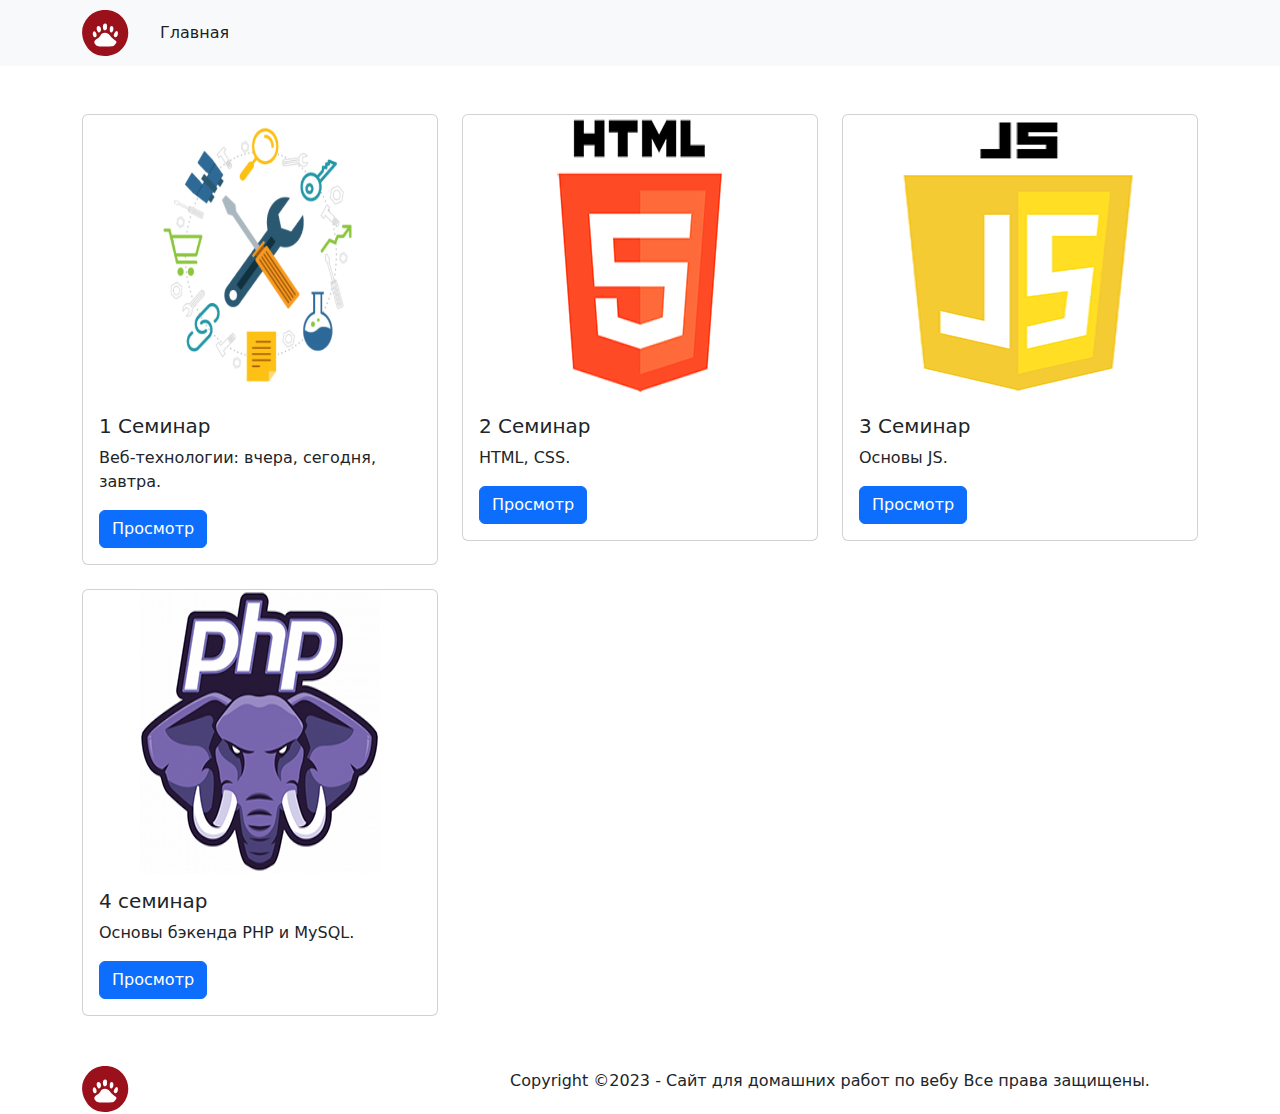
<file: index.html>
<!doctype html>
<html>

<head>
    <meta charset="utf-8">
    <meta name="viewport" content="width=device-width, initial-scale=1, shrink-to-fit=no">
    <!-- Bootstrap CSS -->
    <link rel="stylesheet" href="lib/bootstrap-5.2.3/css/bootstrap-grid.min.css">
    <link rel="stylesheet" href="lib/bootstrap-5.2.3/css/bootstrap-reboot.min.css">
    <link rel="stylesheet" href="lib/bootstrap-5.2.3/css/bootstrap.min.css">
    <link rel="stylesheet" href="css/normalize.css">
    <link rel="stylesheet" href="css/style.min.css">
    <!--Favicon-->
    <link rel="icon" href="img/favicon.ico" type="image/x-icon">
    <!--Favicon-->
    <!--[if lt IE 9]>
    <script src="/lib/html5shiv.min.js"></script>
     <![endif]-->
    <title>Сайт для домашней работы по вебу</title>
</head>

<body>

    <header>
        <nav class="navbar navbar-expand-lg bg-light">
            <div class="container">
                <a href="index.html"><img src="img/Grizly4.svg" class="logo" width="50px" height="50px" alt="Logo"></a>
                <button class="navbar-toggler" type="button" data-bs-toggle="collapse"
                    data-bs-target="#navbarNavDropdown" aria-controls="navbarNavDropdown" aria-expanded="false"
                    aria-label="Toggle navigation">
                    <span class="navbar-toggler-icon"></span>
                </button>
                <div class="collapse navbar-collapse" id="navbarNavDropdown">
                    <ul class="navbar-nav">
                        <li class="nav-item">
                            <a class="nav-link active" aria-current="page" href="#">Главная</a>
                        </li>
                    </ul>
                </div>
            </div>
        </nav>
    </header>
    <main class="container mt-5 mb-5 main">
        <div class="row  row-cols-1 row-cols-md-3 g-4">
            <div class="col">
                <div class="card">
                    <img src="img/21fede8c59341863016bed94a590c9f1.png" class="cardimg" alt="Веб-технологии">
                    <div class="card-body">
                        <h5 class="card-title">1 Семинар</h5>
                        <p class="card-text">Веб-технологии: вчера, сегодня, завтра.</p>
                        <a href="FirstS.html" class="btn btn-primary">Просмотр</a>
                    </div>
                </div>
            </div>
            <div class="col">
                <div class="card">
                    <img src="img/html5.png" class="cardimg" alt="HTML, CSS">
                    <div class="card-body">
                        <h5 class="card-title">2 Семинар</h5>
                        <p class="card-text">HTML, CSS.</p>
                        <a href="SecondS.html" class="btn btn-primary">Просмотр</a>
                    </div>
                </div>
            </div>
            <div class="col">
                <div class="card">
                    <img src="img/Js.png" class="cardimg" alt="JS">
                    <div class="card-body">
                        <h5 class="card-title">3 Семинар</h5>
                        <p class="card-text">Основы JS.</p>
                        <a href="ThreeS.html" class="btn btn-primary">Просмотр</a>
                    </div>
                </div>
            </div>
            <div class="col">
                <div class="card">
                    <img src="img/php.png" class="cardimg" alt="PHP и MySQL">
                    <div class="card-body">
                        <h5 class="card-title">4 семинар</h5>
                        <p class="card-text">Основы бэкенда PHP и MySQL.</p>
                        <a href="FourS.html" class="btn btn-primary">Просмотр</a>
                    </div>
                </div>
            </div>
        </div>
    </main>
    <footer class="container footer">
        <div class="row">
            <div class="col-4 col-md-4">
                <div class="logo">
                    <img src="./img/Grizly4.svg" width="50px" height="50px" alt="logo">
                </div>
            </div>
            <div class="col-8 col-md-8">
                <div class="copy">
                    <p>Copyright ©2023 - Сайт для домашних работ по вебу Все права
                        защищены.</p>
                </div>
            </div>
        </div>
    </footer>


    <!-- Optional JavaScript -->
    <!-- jQuery, and Bootstrap JS -->
    <script src="lib/jquery.js"></script>
    <script src="lib/bootstrap-5.2.3/js/bootstrap.min.js"></script>
    <script src="lib/bootstrap-5.2.3/js/bootstrap.bundle.min.js"></script>
</body>

</html>
</file>
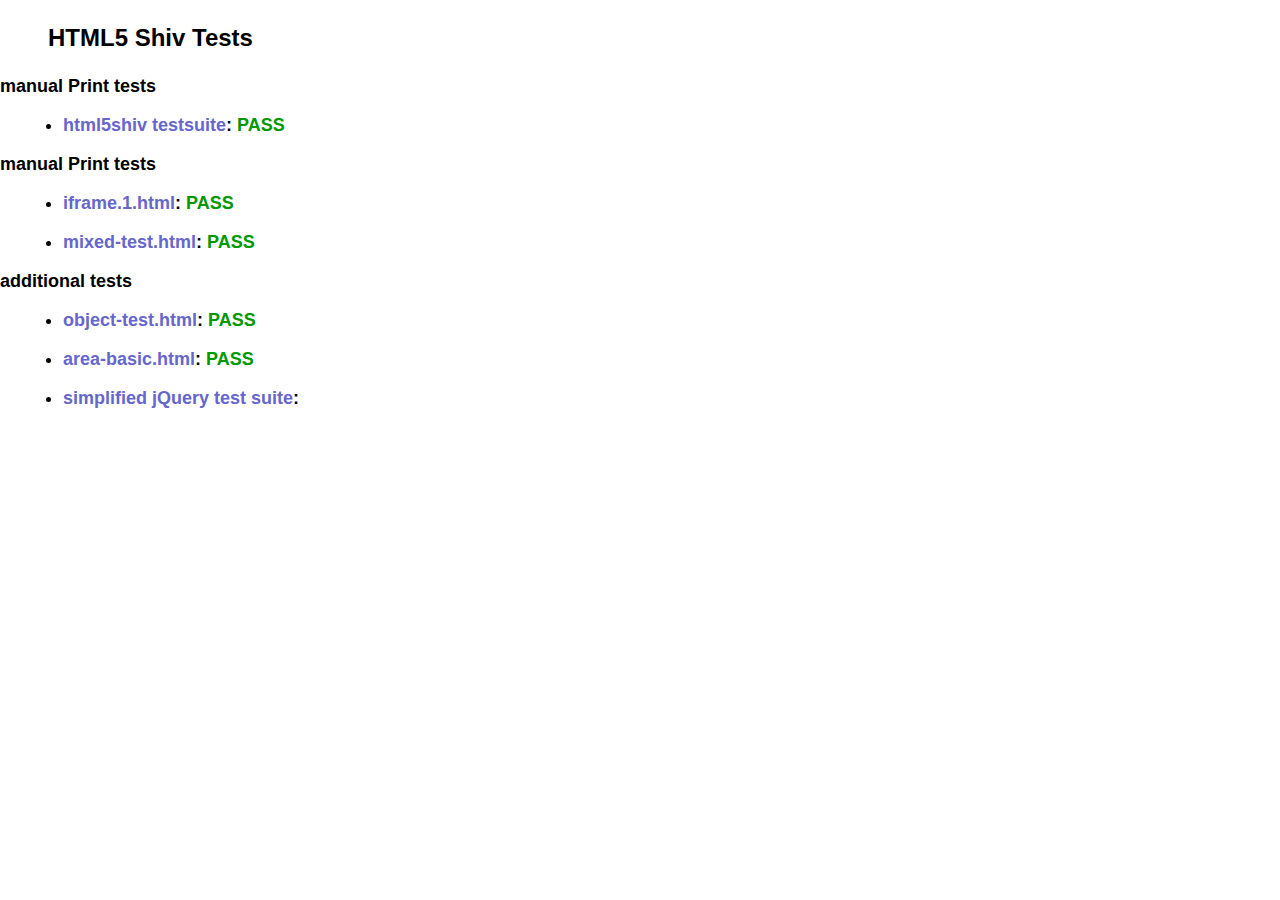
<file: lib/html5shiv-master/test/index.html>
<!doctype html>
<html>
	<head>
		<meta charset="utf-8">
		<title>IE&lt;9 HTML5 Shiv Tests</title>
		<link rel="stylesheet" href="style.css">
		<script src="../src/html5shiv-printshiv.js"></script>
	</head>
	<body>
		<h1>
			HTML5 Shiv Tests
		</h1>
		<h2>manual Print tests</h2>
		<ul>
			<li>
				<a href="html5shiv.html">html5shiv testsuite</a>: <span class="pass">PASS</span>
			</li>
			
		</ul>
		<h2>manual Print tests</h2>
		<ul>
			<li>
				<a href="iframe.1.html">iframe.1.html</a>: <span class="pass">PASS</span>
			</li>
			<li>
				<a href="mixed-test.html">mixed-test.html</a>: <span class="pass">PASS</span>
			</li>
			
		</ul>
		<h2>additional tests</h2>
		<ul>
			
			<li>
				<a href="object-test.html">object-test.html</a>: <span class="pass">PASS</span>
			</li>
			
			<li>
				<a href="highcharts/area-basic.html">area-basic.html</a>: <span class="pass">PASS</span>
			</li>
			<li>
				<a href="jquery-1.7.1/index.html">simplified jQuery test suite</a>:
			</li>
		</ul>
	<body>
</html>
</file>
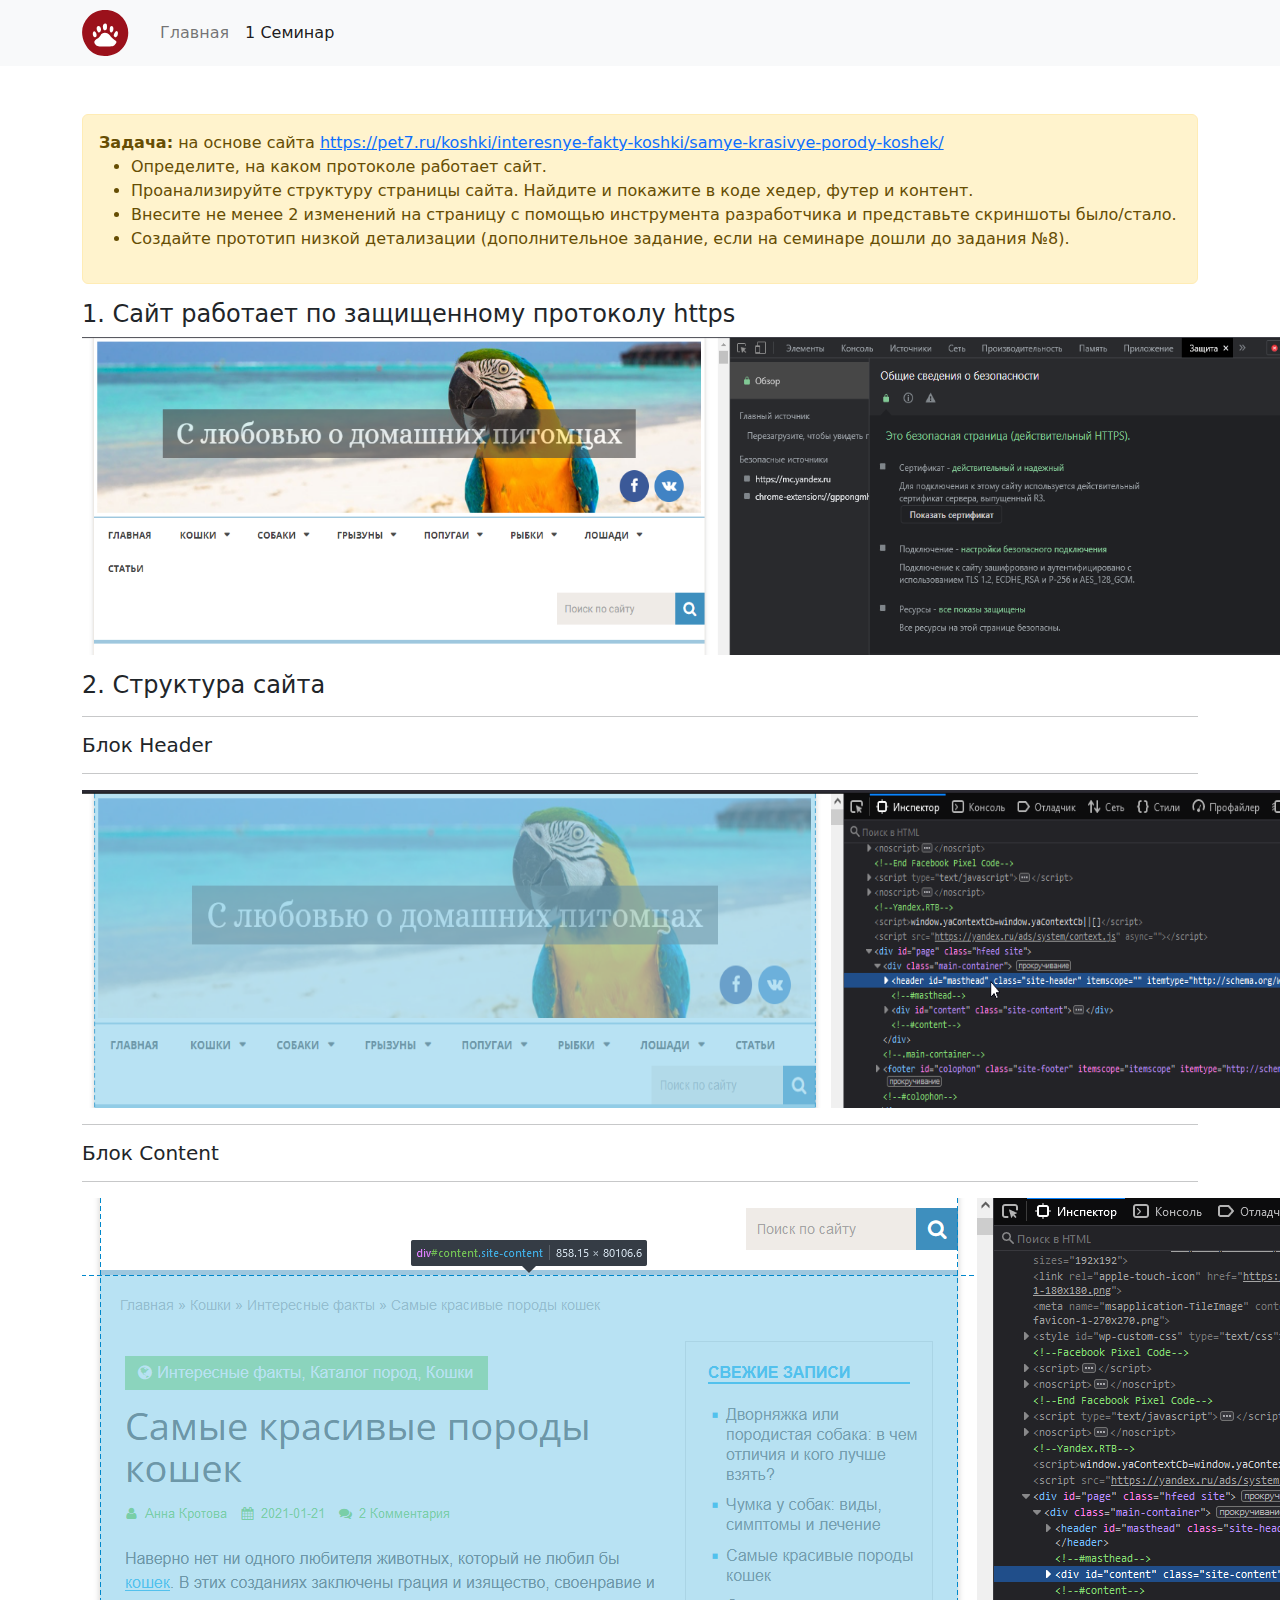
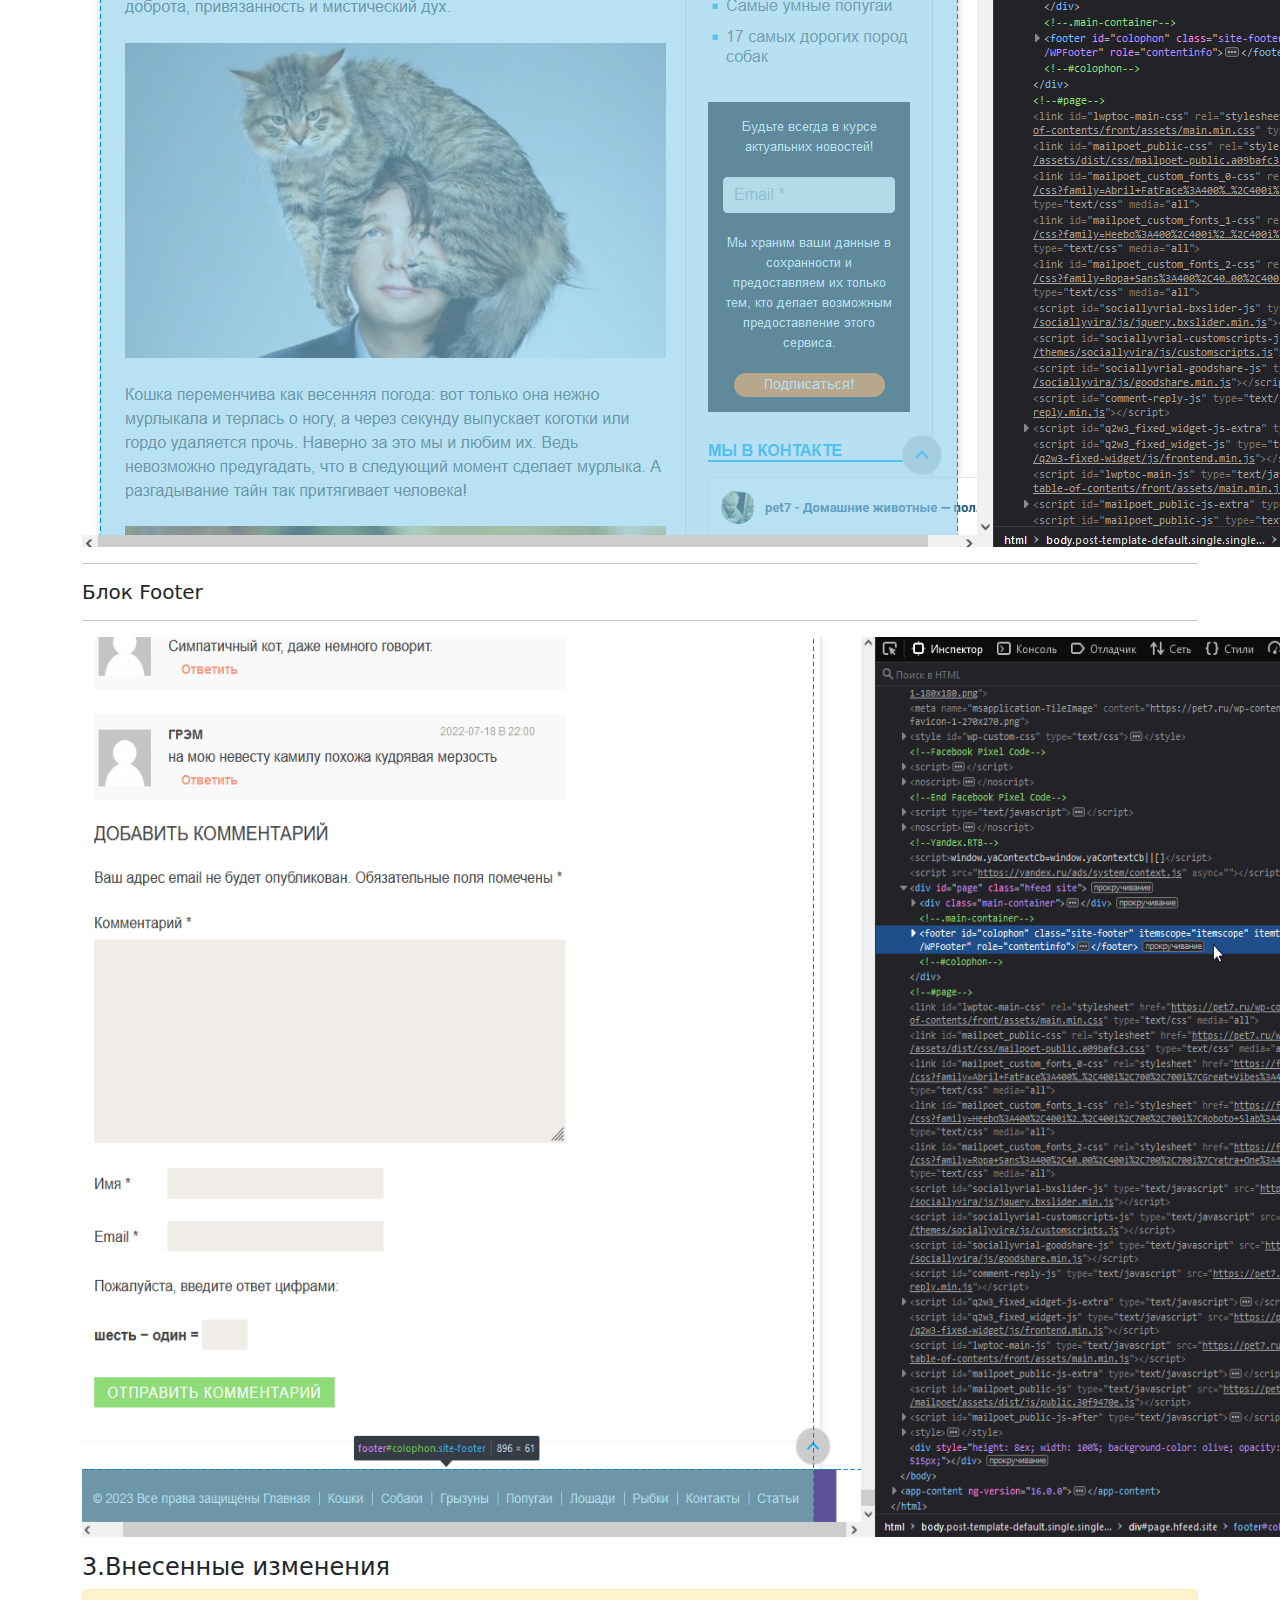
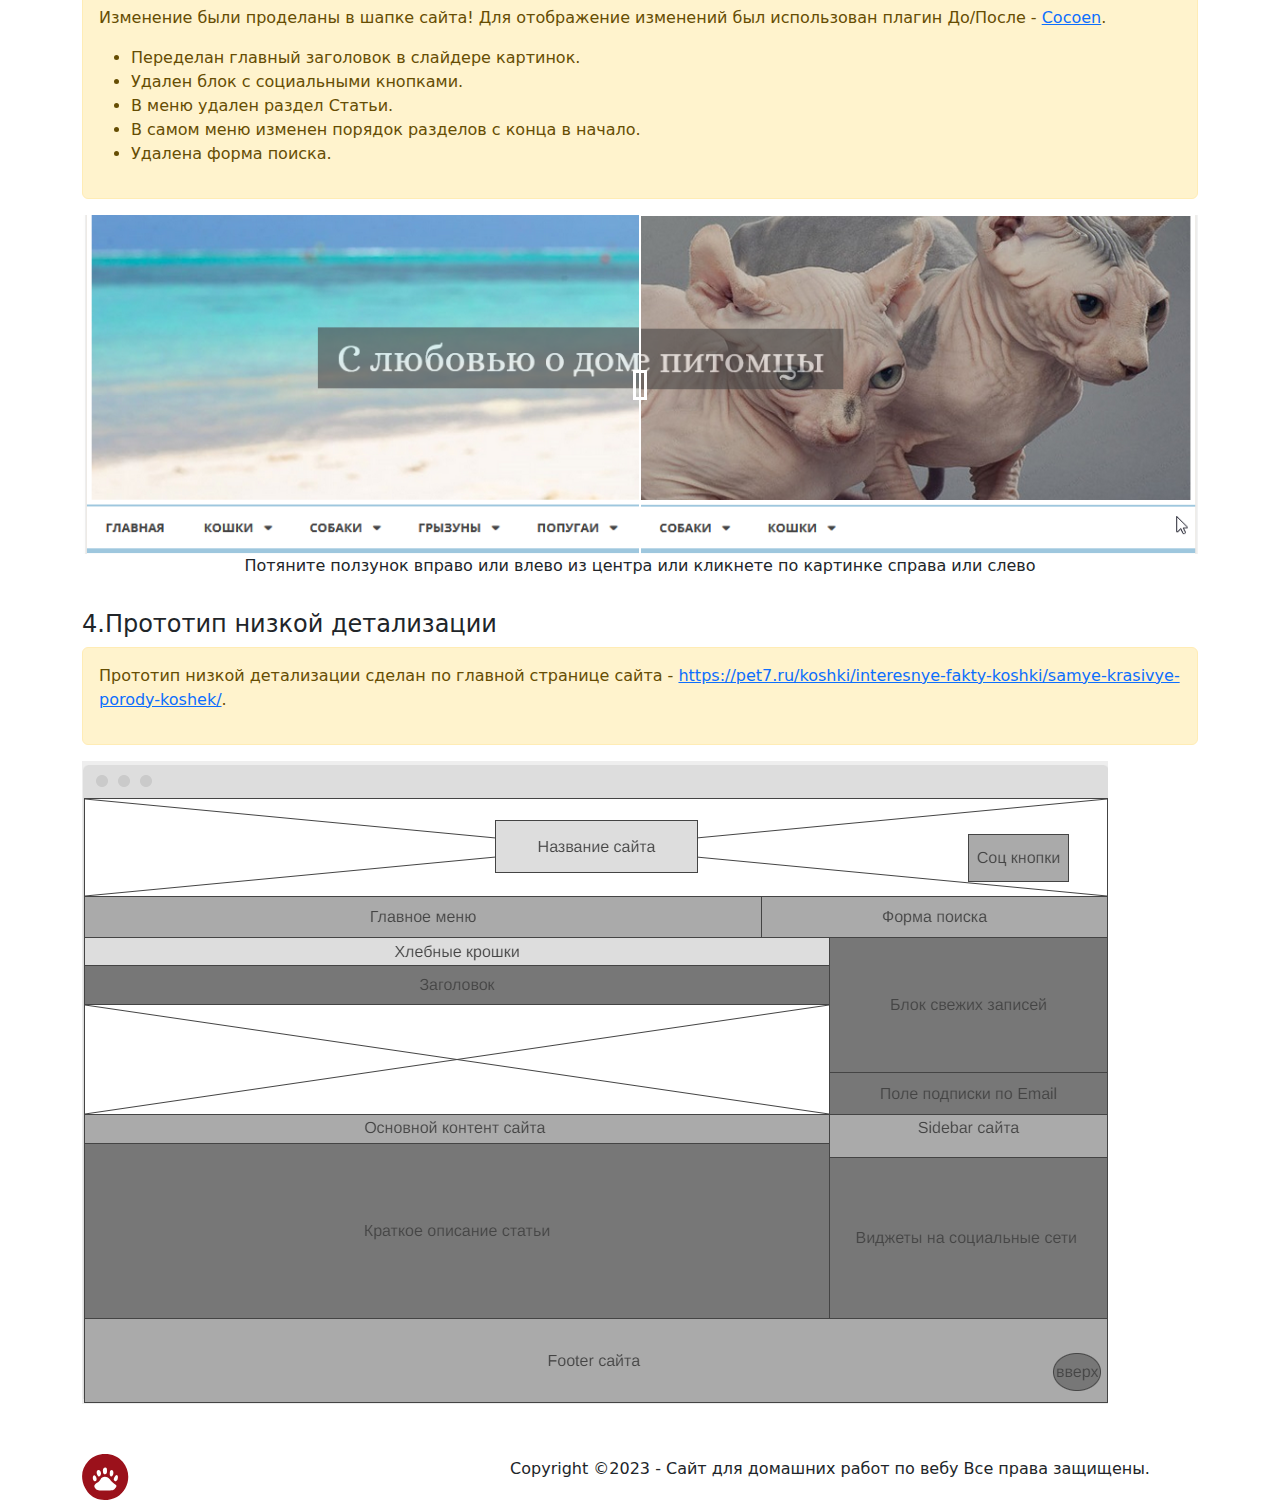
<file: FirstS.html>
<!doctype html>
<html>

<head>
	<meta charset="utf-8">
	<meta name="viewport" content="width=device-width, initial-scale=1, shrink-to-fit=no">
	<!-- Bootstrap CSS -->
	<link rel="stylesheet" href="lib/bootstrap-5.2.3/css/bootstrap-grid.min.css">
	<link rel="stylesheet" href="lib/bootstrap-5.2.3/css/bootstrap-reboot.min.css">
	<link rel="stylesheet" href="lib/bootstrap-5.2.3/css/bootstrap.min.css">
	<link rel="stylesheet" href="css/normalize.css">
	<link rel="stylesheet" href="css/style.min.css">
	<!--Favicon-->
	<link rel="icon" href="img/favicon.ico" type="image/x-icon">
	<!--Favicon-->
	<!--[if lt IE 9]>
    <script src="/lib/html5shiv.min.js"></script>
     <![endif]-->
	<title>1 Семинар Домашка</title>
</head>

<body>
	<!-- scroll-up  -->
	<div class="scroll-up">
		<svg class="scroll-up__svg" viewBox="-2 -2 52 52">
			<path class="scroll-up__svg-path" d="
	M24,0
	a24,24 0 0,1 0,48
	a24,24 0 0,1 0,-48
	" />
		</svg>
	</div>
	<!-- scroll-up  -->

	<header>
		<nav class="navbar navbar-expand-lg bg-light">
			<div class="container">
				<a href="index.html"><img src="img/Grizly4.svg" class="logo" width="50px" height="50px" alt="Logo"></a>
				<button class="navbar-toggler" type="button" data-bs-toggle="collapse" data-bs-target="#navbarNavDropdown"
					aria-controls="navbarNavDropdown" aria-expanded="false" aria-label="Toggle navigation">
					<span class="navbar-toggler-icon"></span>
				</button>
				<div class="collapse navbar-collapse" id="navbarNavDropdown">
					<ul class="navbar-nav">
						<li class="nav-item">
							<a class="nav-link" aria-current="page" href="index.html">Главная</a>
						</li>
						<li class="nav-item">
							<a class="nav-link active" aria-current="page" href="#">1 Семинар</a>
						</li>
					</ul>
				</div>
			</div>
		</nav>
	</header>
	<main class="container mt-5 mb-5 main">
		<div class="row">
			<div class="col-12 md-12">
				<div class="alert alert-warning" role="alert">
					<strong>Задача:</strong> на основе сайта
					<a target="blank"
						href="https://pet7.ru/koshki/interesnye-fakty-koshki/samye-krasivye-porody-koshek/">https://pet7.ru/koshki/interesnye-fakty-koshki/samye-krasivye-porody-koshek/</a><br />
					<ul>
						<li>Определите, на каком протоколе работает сайт.</li>
						<li>Проанализируйте структуру страницы сайта. Найдите и покажите в коде хедер, футер и контент.</li>
						<li>Внесите не менее 2 изменений на страницу с помощью инструмента разработчика и представьте
							скриншоты
							было/стало.</li>
						<li>Создайте прототип низкой детализации (дополнительное задание, если на семинаре дошли до задания
							№8).
						</li>
					</ul>
				</div>
			</div>
			<div class="col-12 col-md-12">
				<h4>1. Сайт работает по защищенному протоколу https</h4>
				<img src="img/https.png" width="1300px" height="318px"
					alt="Скриншот панели разработчика что сайт работает по https">
			</div>
		</div>
		<div class="row mt-3">
			<div class="col-12 col-md-12">
				<h4>2. Структура сайта</h4>
				<hr />
				<h5>Блок Header</h5>
				<hr />
				<img src="img/header.png" width="1300px" height="318px" alt="header">
			</div>
			<div class="col-12 col-md-12">
				<hr />
				<h5>Блок Content</h5>
				<hr />
				<img src="img/Content.png" width="1314px" height="949px" alt="content">
			</div>
			<div class="col-12 col-md-12">
				<hr />
				<h5>Блок Footer</h5>
				<hr />
				<img src="img/Footer.png" width="1320px" height="900px" alt="content">
			</div>
		</div>
		<div class="row mt-3">
			<div class="col-12 col-md-12">
				<h4>3.Внесенные изменения</h4>
				<div class="alert alert-warning" role="alert">
					<p>Изменение были проделаны в шапке сайта! Для отображение изменений был использован плагин До/После - <a
							href="https://github.com/koenoe/cocoen">Cocoen</a>.</p>
					<ul>
						<li>Переделан главный заголовок в слайдере картинок.</li>
						<li>Удален блок с социальными кнопками.</li>
						<li>В меню удален раздел Статьи.</li>
						<li>В самом меню изменен порядок разделов с конца в начало.</li>
						<li>Удалена форма поиска.</li>
						</li>
					</ul>
				</div>
			</div>
			<div class="col-12 col-md-12">
				<div class="cocoen">
					<img src="img/Before.png" alt="before" />
					<img src="img/After.png" alt="after" />
				</div>
				<p class="text-center">Потяните ползунок вправо или влево из центра или кликнете по картинке справа или
					слево</p>
			</div>
		</div>
		<div class="row mt-3">
			<div class="col-12 col-md-12">
				<h4>4.Прототип низкой детализации</h4>
				<div class="alert alert-warning" role="alert">
					<p> Прототип низкой детализации сделан по главной странице сайта - <a
							href="https://pet7.ru/koshki/interesnye-fakty-koshki/samye-krasivye-porody-koshek/">https://pet7.ru/koshki/interesnye-fakty-koshki/samye-krasivye-porody-koshek/</a>.
					</p>
				</div>
				<img src="img/Prototape.png" alt="Прототип">
			</div>
		</div>
	</main>
	<footer class="container footer">
		<div class="row">
			<div class="col-4 col-md-4">
				<div class="logo">
					<img src="./img/Grizly4.svg" width="50px" height="50px" alt="logo">
				</div>
			</div>
			<div class="col-8 col-md-8">
				<div class="copy">
					<p>Copyright ©2023 - Сайт для домашних работ по вебу Все права
						защищены.</p>
				</div>
			</div>
		</div>
	</footer>


	<!-- Optional JavaScript -->
	<!-- jQuery, and Bootstrap JS -->
	<script src="lib/jquery.js"></script>
	<script src="lib/bootstrap-5.2.3/js/bootstrap.min.js"></script>
	<script src="lib/bootstrap-5.2.3/js/bootstrap.bundle.min.js"></script>
	<!-- Load Cocoen library -->
	<script src="lib/cocoen-3.2.0/dist/cocoen.js"></script>
	<!-- Load Cocoen library -->
	<!-- Activate Cocoen -->
	<script>
		Cocoen.create(document.querySelector('.cocoen'));
	</script>
	<!-- Activate Cocoen -->
	<script src="js/scroll-up.js"></script>
</body>

</html>
</file>
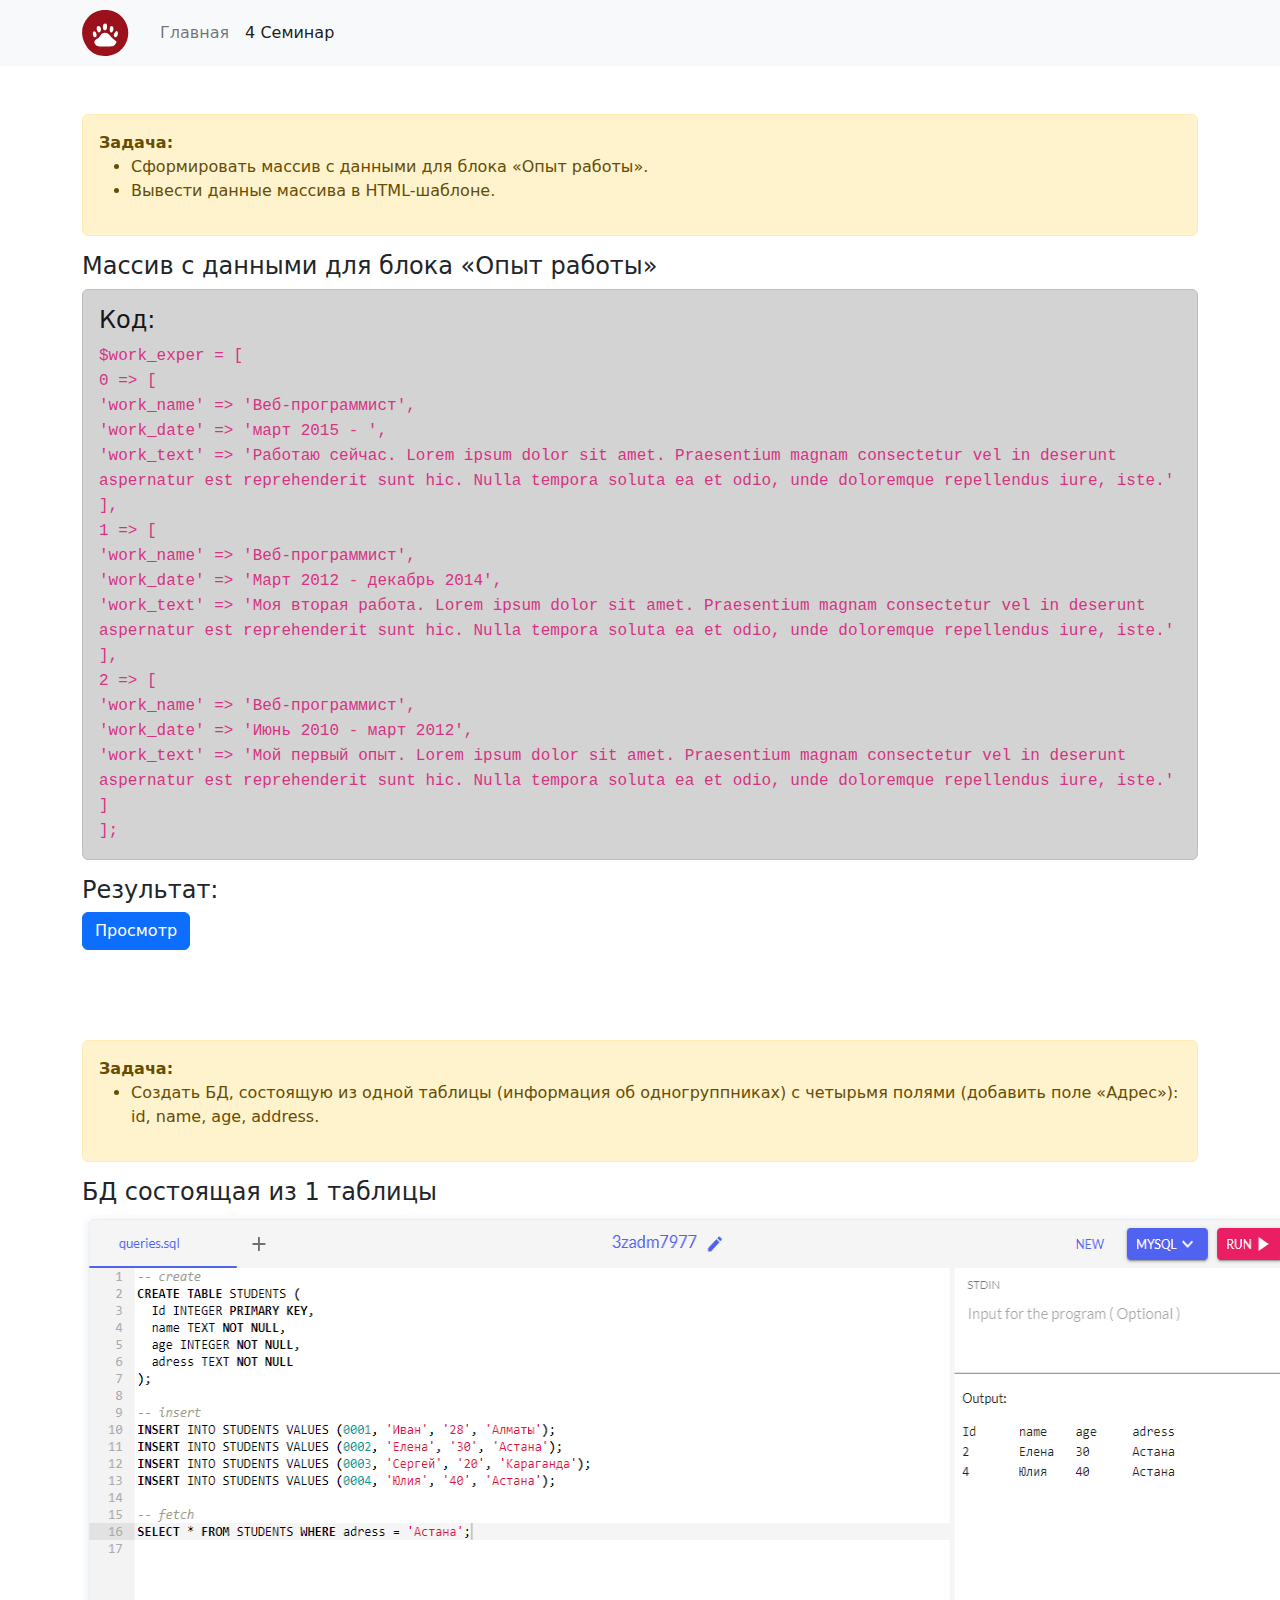
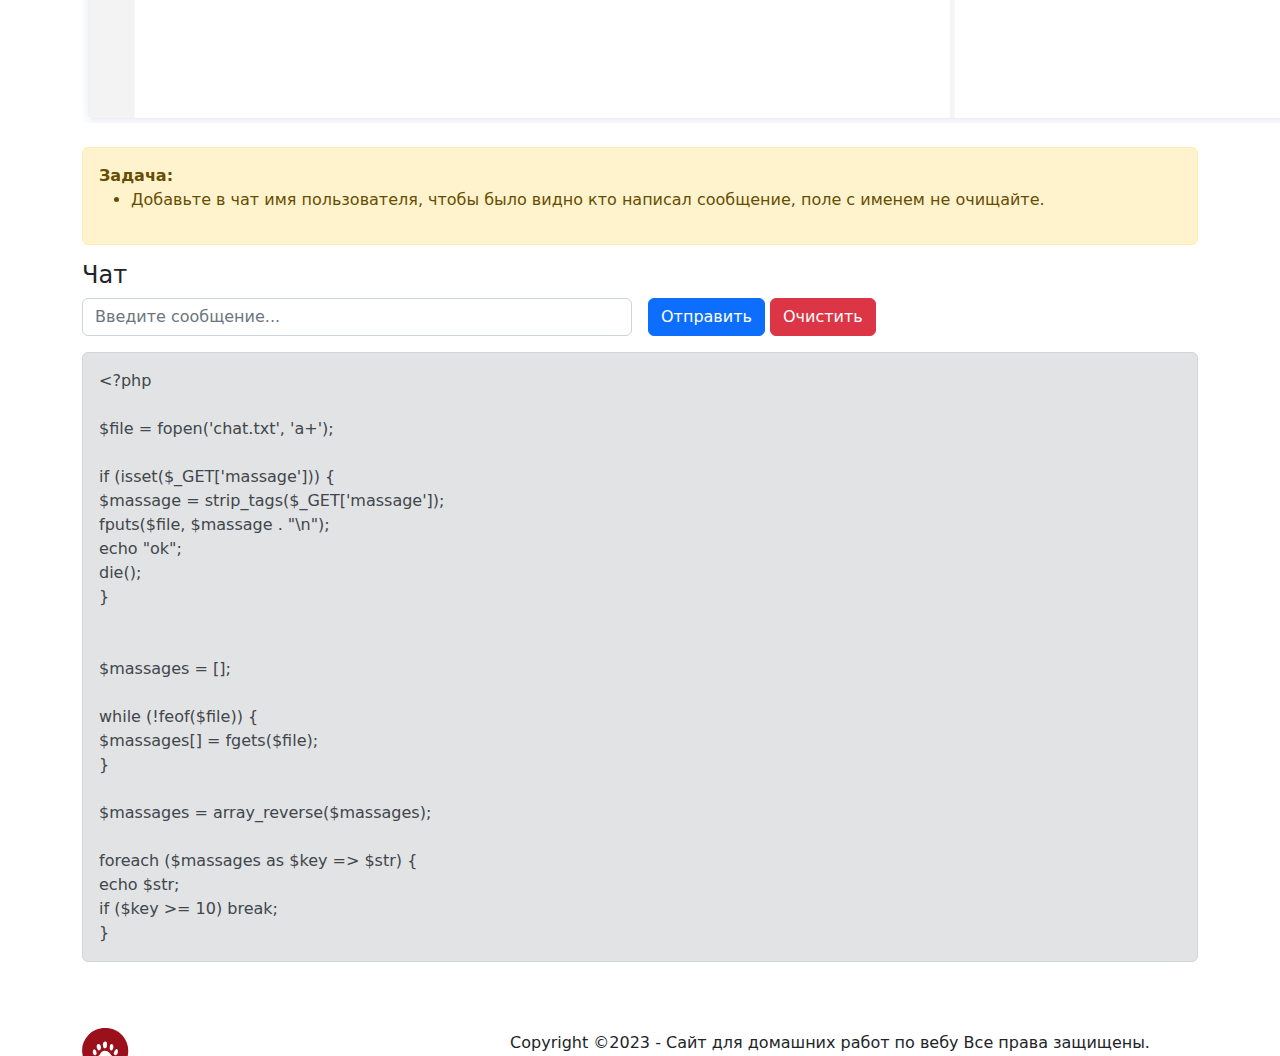
<file: FourS.html>
<!doctype html>
<html>

<head>
	<meta charset="utf-8">
	<meta name="viewport" content="width=device-width, initial-scale=1, shrink-to-fit=no">
	<!-- Bootstrap CSS -->
	<link rel="stylesheet" href="lib/bootstrap-5.2.3/css/bootstrap-grid.min.css">
	<link rel="stylesheet" href="lib/bootstrap-5.2.3/css/bootstrap-reboot.min.css">
	<link rel="stylesheet" href="lib/bootstrap-5.2.3/css/bootstrap.min.css">
	<link rel="stylesheet" href="css/normalize.css">
	<link rel="stylesheet" href="css/style.min.css">
	<!--Favicon-->
	<link rel="icon" href="img/favicon.ico" type="image/x-icon">
	<!--Favicon-->
	<!--[if lt IE 9]>
    <script src="/lib/html5shiv.min.js"></script>
     <![endif]-->
	<title>4 Семинар Домашка</title>
</head>

<body>

	<header>
		<nav class="navbar navbar-expand-lg bg-light">
			<div class="container">
				<a href="index.html"><img src="img/Grizly4.svg" class="logo" width="50px" height="50px" alt="Logo"></a>
				<button class="navbar-toggler" type="button" data-bs-toggle="collapse" data-bs-target="#navbarNavDropdown"
					aria-controls="navbarNavDropdown" aria-expanded="false" aria-label="Toggle navigation">
					<span class="navbar-toggler-icon"></span>
				</button>
				<div class="collapse navbar-collapse" id="navbarNavDropdown">
					<ul class="navbar-nav">
						<li class="nav-item">
							<a class="nav-link" aria-current="page" href="index.html">Главная</a>
						</li>
						<li class="nav-item">
							<a class="nav-link active" aria-current="page" href="#">4 Семинар</a>
						</li>
					</ul>
				</div>
			</div>
		</nav>
	</header>
	<main class="container mt-5 mb-5 main">
		<div class="row">
			<div class="col-12 md-12">
				<div class="alert alert-warning" role="alert">
					<strong>Задача:</strong>
					<ul>
						<li>Cформировать массив с данными для блока «Опыт работы».</li>
						<li>Вывести данные массива в HTML-шаблоне.</li>
					</ul>
				</div>
			</div>
			<div class="col-12 col-md-12">
				<h4>Массив с данными для блока «Опыт работы»</h4>
				<div class="alert alert-dark" role="alert">
					<h4>Код:</h4>
					<code>
						$work_exper = [<br/>
  								0 => [<br/>
    									'work_name' => 'Веб-программист',<br/>
    									'work_date' => 'март 2015 - ',<br/>
    									'work_text' => 'Работаю сейчас. Lorem ipsum dolor sit amet. Praesentium magnam consectetur vel in deserunt aspernatur est reprehenderit sunt hic. Nulla tempora soluta ea et odio, unde doloremque repellendus iure, iste.'<br/>
  										],<br/>
  								1 => [<br/>
    									'work_name' => 'Веб-программист',<br/>
    									'work_date' => 'Март 2012 - декабрь 2014',<br/>
   									'work_text' => 'Моя вторая работа. Lorem ipsum dolor sit amet. Praesentium magnam consectetur vel in deserunt aspernatur est reprehenderit sunt hic. Nulla tempora soluta ea et odio, unde doloremque repellendus iure, iste.'<br/>
  										],<br/>
  								2 => [<br/>
    									'work_name' => 'Веб-программист',<br/>
    									'work_date' => 'Июнь 2010 - март 2012',<br/>
    									'work_text' => 'Мой первый опыт. Lorem ipsum dolor sit amet. Praesentium magnam consectetur vel in deserunt aspernatur est reprehenderit sunt hic. Nulla tempora soluta ea et odio, unde doloremque repellendus iure, iste.'<br/>
  										]<br/>
								];
					</code>
				</div>
				<h4>Результат:</h4>
				<a href="/about.php" target="_blank" class="btn btn-primary">Просмотр</a>

				<div class="alert mt-3" id="result" role="alert">
				</div>
			</div>
			<div class="col-12 col-md-12 mt-4">
				<div class="alert alert-warning" role="alert">
					<strong>Задача:</strong>
					<ul>
						<li>Создать БД, состоящую из одной таблицы (информация об одногруппниках) с четырьмя полями (добавить
							поле «Адрес»): id, name, age, address.</li>
					</ul>
				</div>
			</div>
			<div class="col-12 col-md-12">
				<h4>БД состоящая из 1 таблицы</h4>
				<img src="img/resulSQL.png" width="1300px" height="508px" alt="БД состоящая из 1 таблицы">
			</div>
			<div class="col-12 col-md-12 mt-4">
				<div class="alert alert-warning" role="alert">
					<strong>Задача:</strong>
					<ul>
						<li>Добавьте в чат имя пользователя, чтобы было видно кто написал сообщение, поле с именем не
							очищайте.</li>
					</ul>
				</div>
			</div>
			<div class="col-12 col-md-12">
				<h4>Чат</h4>
				<form id="formChat">
					<div class="row g-3">
						<div class="col">
							<input required type="text" class="form-control" id="massage" placeholder="Введите сообщение..."
								aria-label="Сообщение">
						</div>
						<div class="col">
							<button type="submit" class="btn btn-primary">Отправить</button>
							<button type="button" id="clear2" class="btn btn-danger">Очистить</button>
						</div>
					</div>
					<div class="alert alert-secondary mt-3" id="chat" role="alert">
						<h6>Сообщения....</h6>
						<ul>
							<li id="chat"></li>
						</ul>
					</div>
				</form>
			</div>
		</div>
	</main>
	<footer class="container footer">
		<div class="row">
			<div class="col-4 col-md-4">
				<div class="logo">
					<img src="./img/Grizly4.svg" width="50px" height="50px" alt="logo">
				</div>
			</div>
			<div class="col-8 col-md-8">
				<div class="copy">
					<p>Copyright ©2023 - Сайт для домашних работ по вебу Все права
						защищены.</p>
				</div>
			</div>
		</div>
	</footer>


	<!-- Optional JavaScript -->
	<!-- jQuery, and Bootstrap JS -->
	<script src="lib/bootstrap-5.2.3/js/bootstrap.min.js"></script>
	<script src="lib/bootstrap-5.2.3/js/bootstrap.bundle.min.js"></script>
	<script src="js/chat.js"></script>
</body>

</html>
</file>
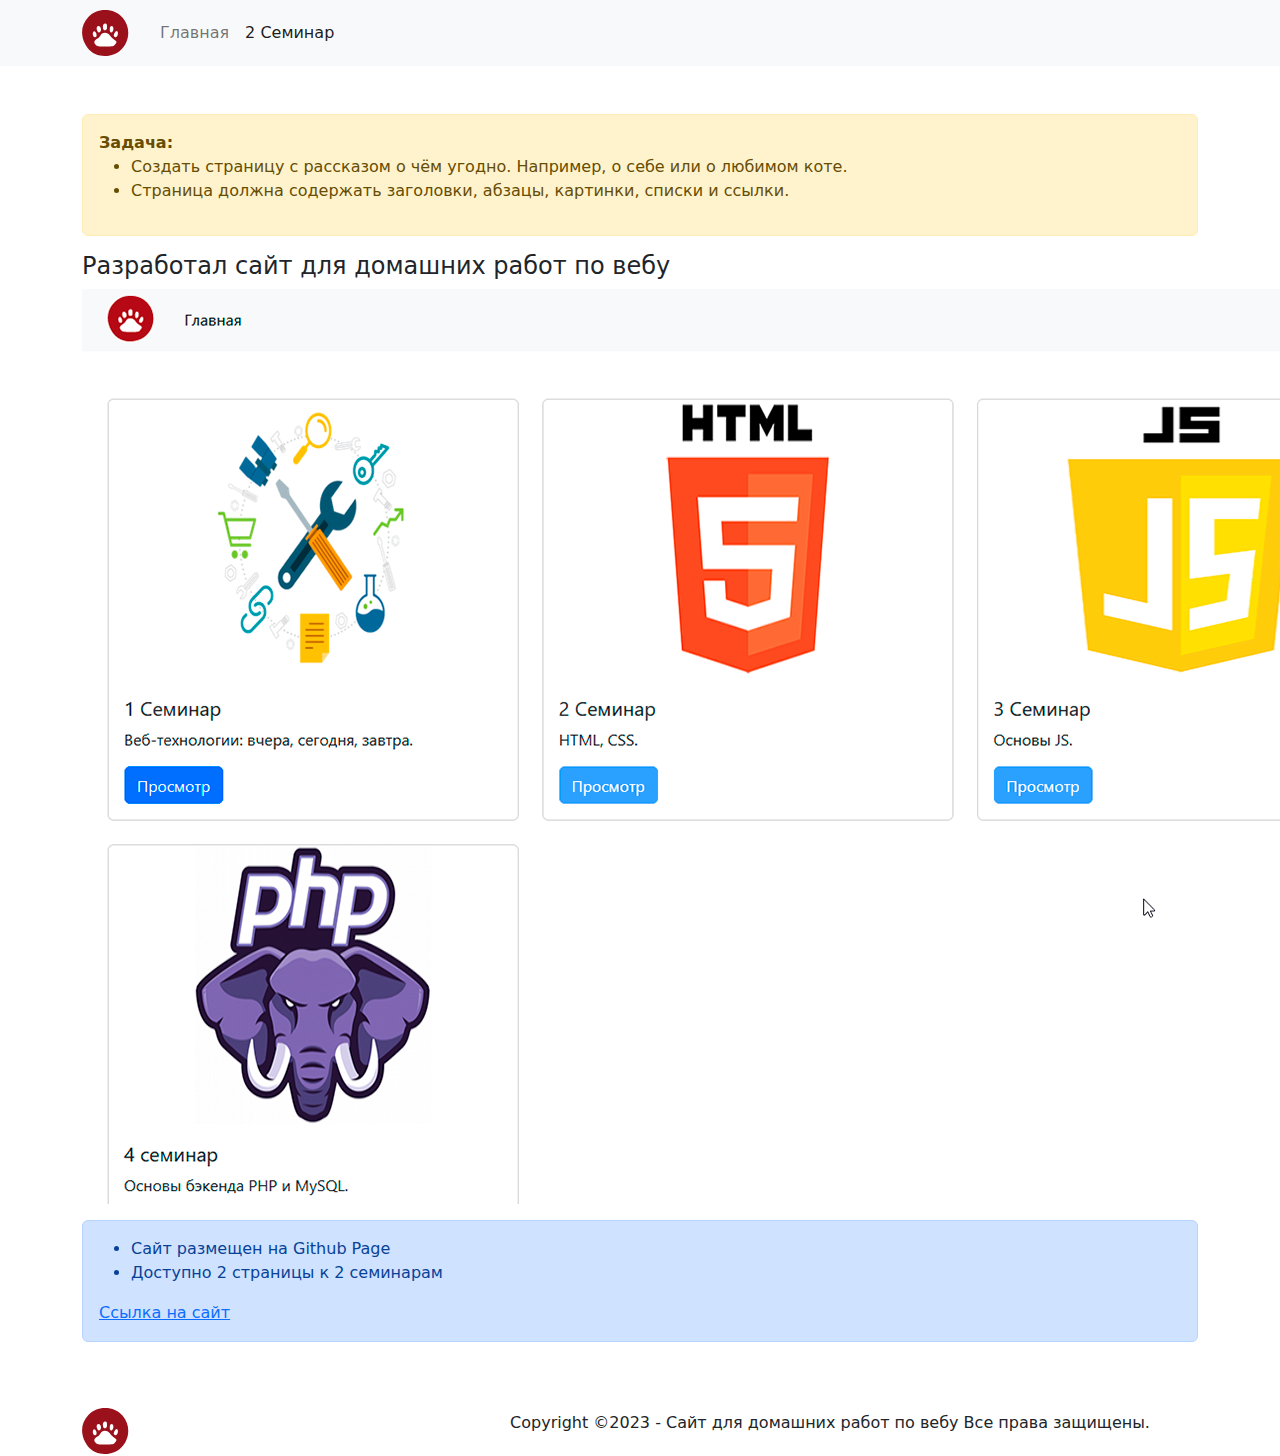
<file: SecondS.html>
<!doctype html>
<html>

<head>
	<meta charset="utf-8">
	<meta name="viewport" content="width=device-width, initial-scale=1, shrink-to-fit=no">
	<!-- Bootstrap CSS -->
	<link rel="stylesheet" href="lib/bootstrap-5.2.3/css/bootstrap-grid.min.css">
	<link rel="stylesheet" href="lib/bootstrap-5.2.3/css/bootstrap-reboot.min.css">
	<link rel="stylesheet" href="lib/bootstrap-5.2.3/css/bootstrap.min.css">
	<link rel="stylesheet" href="css/normalize.css">
	<link rel="stylesheet" href="css/style.min.css">
	<!--Favicon-->
	<link rel="icon" href="img/favicon.ico" type="image/x-icon">
	<!--Favicon-->
	<!--[if lt IE 9]>
    <script src="/lib/html5shiv.min.js"></script>
     <![endif]-->
	<title>2 Семинар Домашка</title>
</head>

<body>

	<header>
		<nav class="navbar navbar-expand-lg bg-light">
			<div class="container">
				<a href="index.html"><img src="img/Grizly4.svg" class="logo" width="50px" height="50px" alt="Logo"></a>
				<button class="navbar-toggler" type="button" data-bs-toggle="collapse" data-bs-target="#navbarNavDropdown"
					aria-controls="navbarNavDropdown" aria-expanded="false" aria-label="Toggle navigation">
					<span class="navbar-toggler-icon"></span>
				</button>
				<div class="collapse navbar-collapse" id="navbarNavDropdown">
					<ul class="navbar-nav">
						<li class="nav-item">
							<a class="nav-link" aria-current="page" href="index.html">Главная</a>
						</li>
						<li class="nav-item">
							<a class="nav-link active" aria-current="page" href="#">2 Семинар</a>
						</li>
					</ul>
				</div>
			</div>
		</nav>
	</header>
	<main class="container mt-5 mb-5 main">
		<div class="row">
			<div class="col-12 md-12">
				<div class="alert alert-warning" role="alert">
					<strong>Задача:</strong>
					<ul>
						<li>Создать страницу с рассказом о чём угодно. Например, о себе или о любимом коте.</li>
						<li>Страница должна содержать заголовки, абзацы, картинки, списки и ссылки.</li>
					</ul>
				</div>
			</div>
			<div class="col-12 col-md-12">
				<h4>Разработал сайт для домашних работ по вебу</h4>
				<img src="img/Final.png" width="1320px" height="915px" alt="Скриншот главной страницы сайта">
				<div class="alert alert-primary mt-3" role="alert">
					<ul>
						<li>Сайт размещен на Github Page</li>
						<li>Доступно 2 страницы к 2 семинарам</li>
					</ul>
					<a href="https://artoym715.github.io/HomeWork/index.html">Ссылка на сайт</a>
				</div>
			</div>
	</main>
	<footer class="container footer">
		<div class="row">
			<div class="col-4 col-md-4">
				<div class="logo">
					<img src="./img/Grizly4.svg" width="50px" height="50px" alt="logo">
				</div>
			</div>
			<div class="col-8 col-md-8">
				<div class="copy">
					<p>Copyright ©2023 - Сайт для домашних работ по вебу Все права
						защищены.</p>
				</div>
			</div>
		</div>
	</footer>


	<!-- Optional JavaScript -->
	<!-- jQuery, and Bootstrap JS -->
	<script src="lib/jquery.js"></script>
	<script src="lib/bootstrap-5.2.3/js/bootstrap.min.js"></script>
	<script src="lib/bootstrap-5.2.3/js/bootstrap.bundle.min.js"></script>
</body>

</html>
</file>
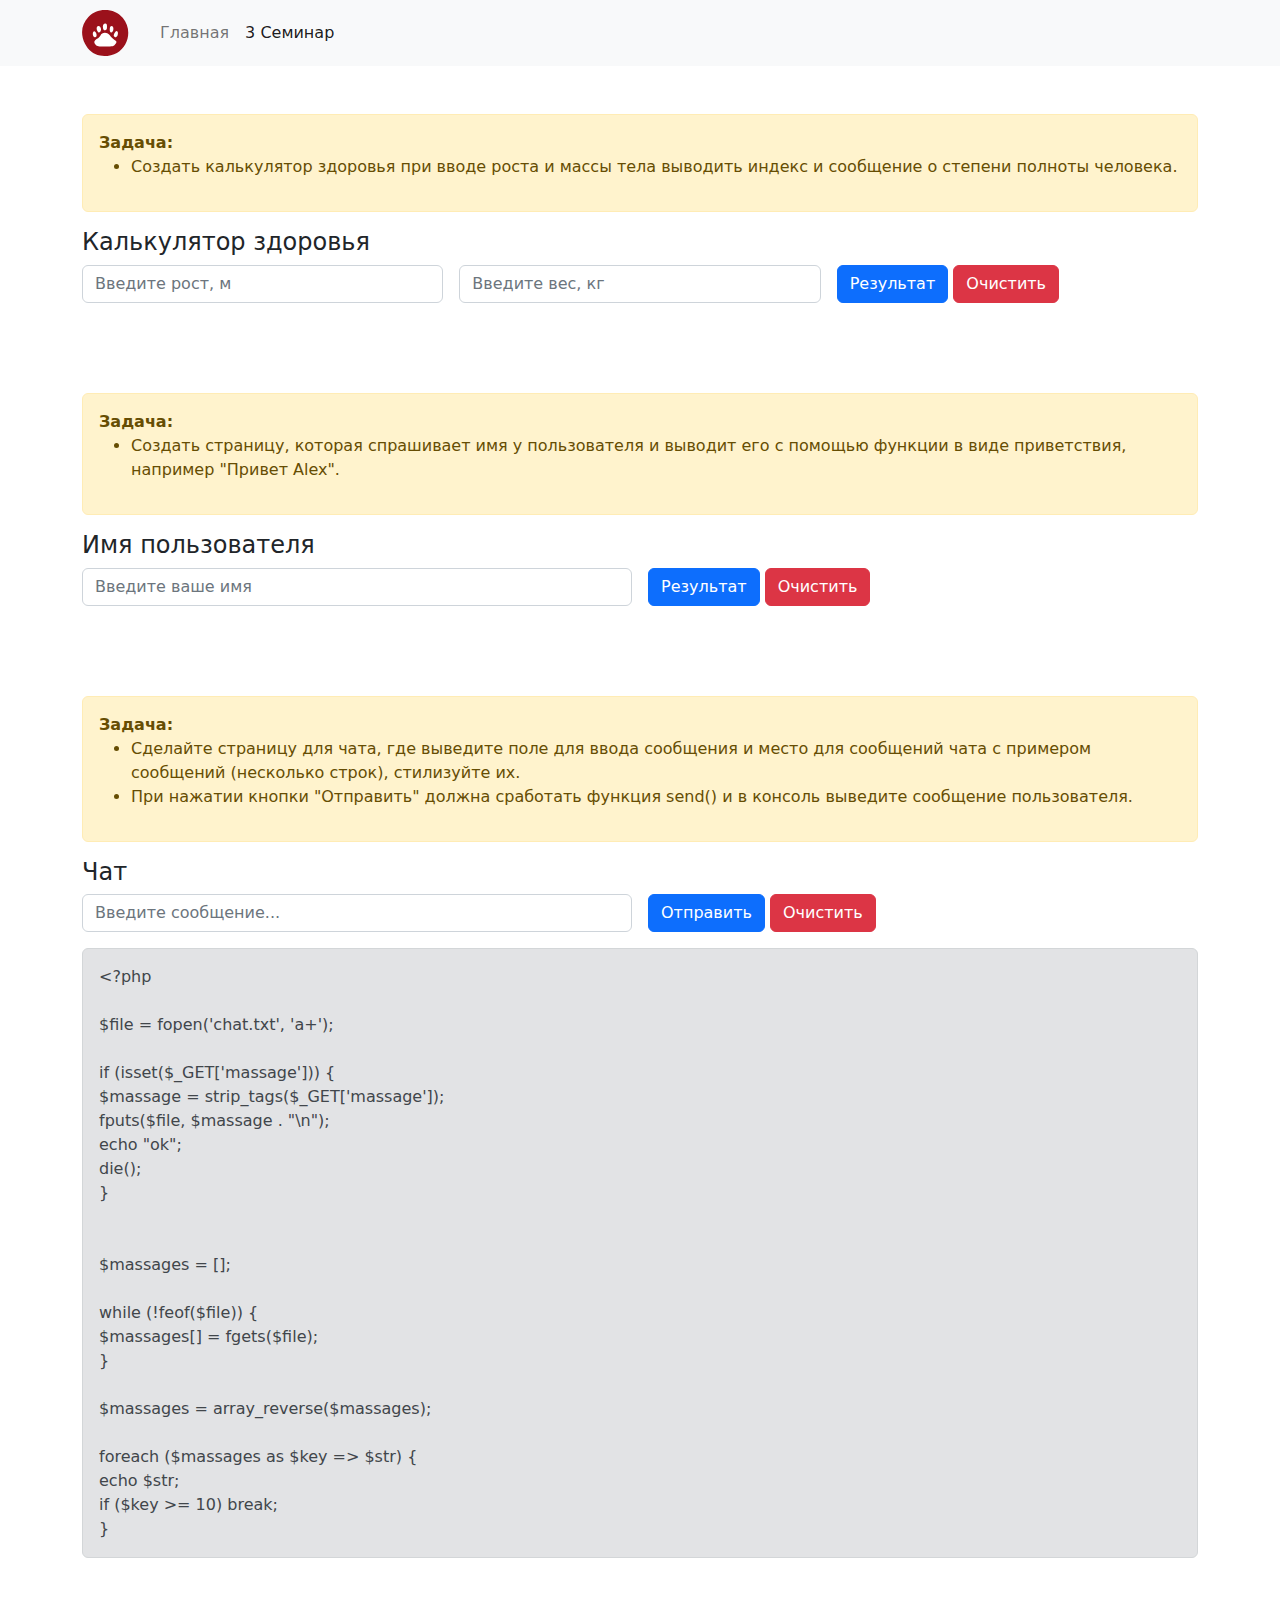
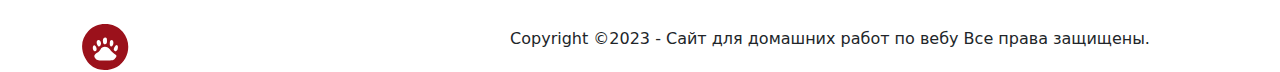
<file: ThreeS.html>
<!doctype html>
<html>

<head>
	<meta charset="utf-8">
	<meta name="viewport" content="width=device-width, initial-scale=1, shrink-to-fit=no">
	<!-- Bootstrap CSS -->
	<link rel="stylesheet" href="lib/bootstrap-5.2.3/css/bootstrap-grid.min.css">
	<link rel="stylesheet" href="lib/bootstrap-5.2.3/css/bootstrap-reboot.min.css">
	<link rel="stylesheet" href="lib/bootstrap-5.2.3/css/bootstrap.min.css">
	<link rel="stylesheet" href="css/normalize.css">
	<link rel="stylesheet" href="css/style.min.css">
	<!--Favicon-->
	<link rel="icon" href="img/favicon.ico" type="image/x-icon">
	<!--Favicon-->
	<!--[if lt IE 9]>
    <script src="/lib/html5shiv.min.js"></script>
     <![endif]-->
	<title>3 Семинар Домашка</title>
</head>

<body>

	<header>
		<nav class="navbar navbar-expand-lg bg-light">
			<div class="container">
				<a href="index.html"><img src="img/Grizly4.svg" class="logo" width="50px" height="50px" alt="Logo"></a>
				<button class="navbar-toggler" type="button" data-bs-toggle="collapse" data-bs-target="#navbarNavDropdown"
					aria-controls="navbarNavDropdown" aria-expanded="false" aria-label="Toggle navigation">
					<span class="navbar-toggler-icon"></span>
				</button>
				<div class="collapse navbar-collapse" id="navbarNavDropdown">
					<ul class="navbar-nav">
						<li class="nav-item">
							<a class="nav-link" aria-current="page" href="index.html">Главная</a>
						</li>
						<li class="nav-item">
							<a class="nav-link active" aria-current="page" href="#">3 Семинар</a>
						</li>
					</ul>
				</div>
			</div>
		</nav>
	</header>
	<main class="container mt-5 mb-5 main">
		<div class="row">
			<div class="col-12 md-12">
				<div class="alert alert-warning" role="alert">
					<strong>Задача:</strong>
					<ul>
						<li>Создать калькулятор здоровья при вводе роста и массы тела выводить индекс и сообщение о степени
							полноты человека.</li>
					</ul>
				</div>
			</div>
			<div class="col-12 col-md-12">
				<h4>Калькулятор здоровья</h4>
				<form id="formHealth">
					<div class="row g-3">
						<div class="col">
							<input required type="text" class="form-control" id="rost" placeholder="Введите рост, м"
								aria-label="Рост">
						</div>
						<div class="col">
							<input required type="text" class="form-control" id="massa" placeholder="Введите вес, кг"
								aria-label="Вес">
						</div>
						<div class="col">
							<button type="submit" class="btn btn-primary">Результат</button>
							<button type="button" id="clear1" class="btn btn-danger">Очистить</button>
						</div>
					</div>
				</form>
				<div class="alert mt-3" id="result" role="alert">
				</div>
			</div>
			<div class="col-12 col-md-12 mt-4">
				<div class="alert alert-warning" role="alert">
					<strong>Задача:</strong>
					<ul>
						<li>Создать страницу, которая спрашивает имя у пользователя и выводит его с помощью функции в виде
							приветствия, например "Привет Alex".</li>
					</ul>
				</div>
			</div>
			<div class="col-12 col-md-12">
				<h4>Имя пользователя</h4>
				<form id="formName">
					<div class="row g-3">
						<div class="col">
							<input required type="text" class="form-control" id="name" placeholder="Введите ваше имя"
								aria-label="Имя">
						</div>
						<div class="col">
							<button type="submit" class="btn btn-primary">Результат</button>
							<button type="button" id="clear" class="btn btn-danger">Очистить</button>
						</div>
					</div>
				</form>
				<div class="alert mt-3" id="resultName" role="alert">
				</div>
			</div>
			<div class="col-12 col-md-12 mt-4">
				<div class="alert alert-warning" role="alert">
					<strong>Задача:</strong>
					<ul>
						<li>Сделайте страницу для чата, где выведите поле для ввода сообщения и место для сообщений чата с
							примером сообщений (несколько строк), стилизуйте их.</li>
						<li>При нажатии кнопки "Отправить" должна сработать функция send() и в консоль выведите сообщение
							пользователя.</li>
					</ul>
				</div>
			</div>
			<div class="col-12 col-md-12">
				<h4>Чат</h4>
				<form id="formChat">
					<div class="row g-3">
						<div class="col">
							<input required type="text" class="form-control" id="massage" placeholder="Введите сообщение..."
								aria-label="Сообщение">
						</div>
						<div class="col">
							<button type="submit" class="btn btn-primary">Отправить</button>
							<button type="button" id="clear2" class="btn btn-danger">Очистить</button>
						</div>
					</div>
					<div class="alert alert-secondary mt-3" id="chat" role="alert">
						<h6>Сообщения....</h6>
						<ul>
							<li>Привет</li>
							<li>Пока</li>
							<li>Как дела?</li>
							<li>Все супер)))</li>
						</ul>
					</div>
				</form>
			</div>
	</main>
	<footer class="container footer">
		<div class="row">
			<div class="col-4 col-md-4">
				<div class="logo">
					<img src="./img/Grizly4.svg" width="50px" height="50px" alt="logo">
				</div>
			</div>
			<div class="col-8 col-md-8">
				<div class="copy">
					<p>Copyright ©2023 - Сайт для домашних работ по вебу Все права
						защищены.</p>
				</div>
			</div>
		</div>
	</footer>


	<!-- Optional JavaScript -->
	<!-- jQuery, and Bootstrap JS -->
	<script src="lib/bootstrap-5.2.3/js/bootstrap.min.js"></script>
	<script src="lib/bootstrap-5.2.3/js/bootstrap.bundle.min.js"></script>
	<script src="js/Calchealth.js"></script>
	<script src="js/Hello.js"></script>
	<script src="js/chat.js"></script>
</body>

</html>
</file>
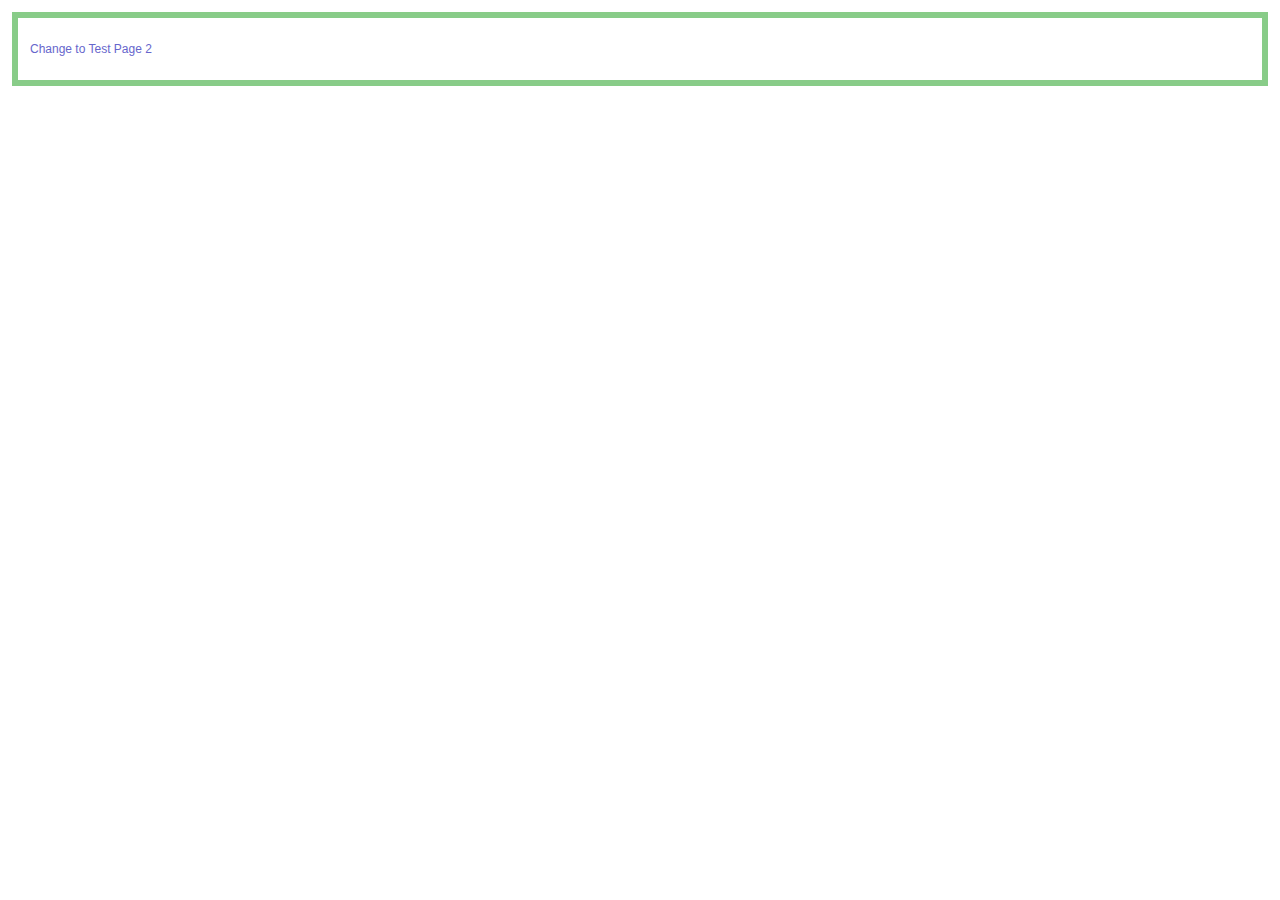
<file: lib/html5shiv-master/test/iframe.1-1.html>
<!doctype html>
<html>
	<head>
		<meta charset="utf-8">
		<title>Test 1</title>
		<link rel="stylesheet" href="style.css">
		<script src="../src/html5shiv-printshiv.js"></script>
	</head>
	<body>
		<section>
			<p><a href="iframe.1-2.html">Change to Test Page 2</a></p>
		</section>
	</body>
</html>
</file>
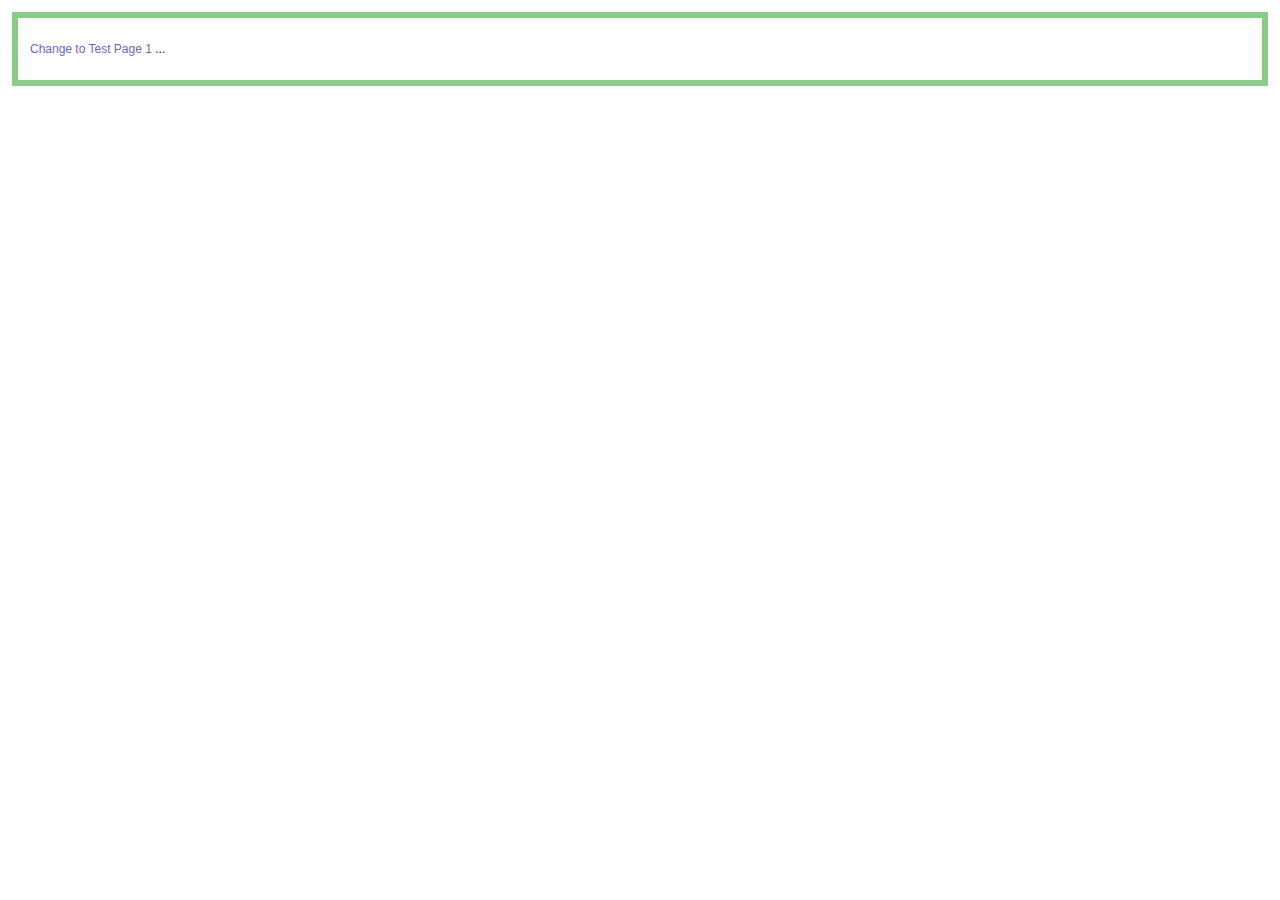
<file: lib/html5shiv-master/test/iframe.1-2.html>
<!doctype html>
<html>
	<head>
		<meta charset="utf-8">
		<title>Test 2</title>
		<link rel="stylesheet" href="style.css">
		<script src="../src/html5shiv-printshiv.js"></script>
	<body>
		<section>
			<p><a href="iframe.1-1.html">Change to Test Page 1</a> <span contenteditable>...</span></p>
		</section>
	</body>
</html>
</file>
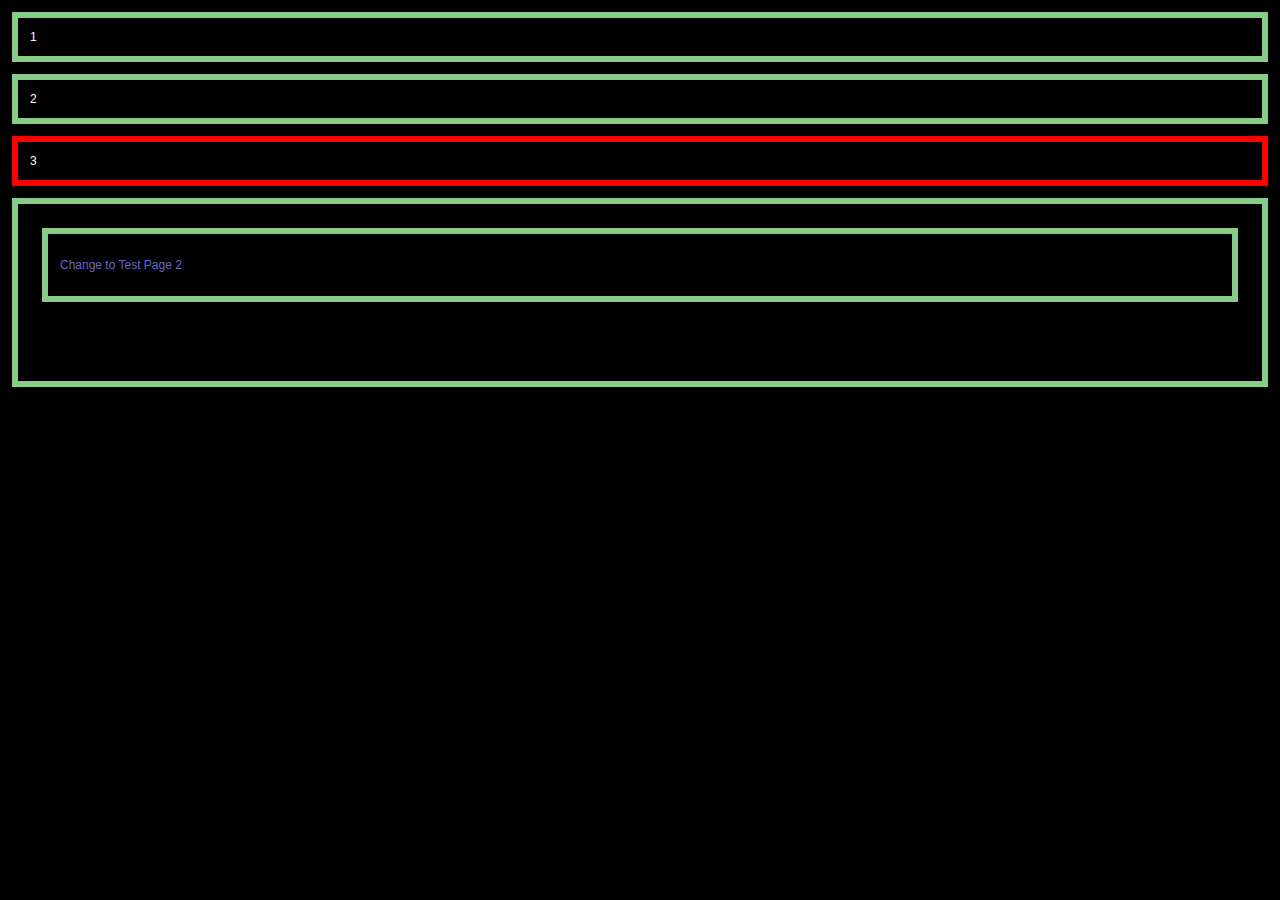
<file: lib/html5shiv-master/test/iframe.1.html>
<!doctype html>
<html>
	<head>
		<meta charset="utf-8">
		<title>HTML5Shiv</title>
		<link rel="stylesheet" href="style.css">
		<style>
			body {
				color: #fff;
				background: url(data/body-crash.jpg);
			}
		</style>
		<script src="../src/html5shiv-printshiv.js"></script>
		<script src="//use.typekit.com/fbz1vwc.js"></script>
		<script>
			Typekit.load();
		</script>
	</head>
	<body>
		<section>1</section>
		<section>2</section>
		<section style="border-color: red;">3</section>
		<section>
			<iframe src="iframe.1-1.html" style="width:100%;height:100%;" frameborder="0"></iframe>
		</section>
	</body>
</html>
</file>
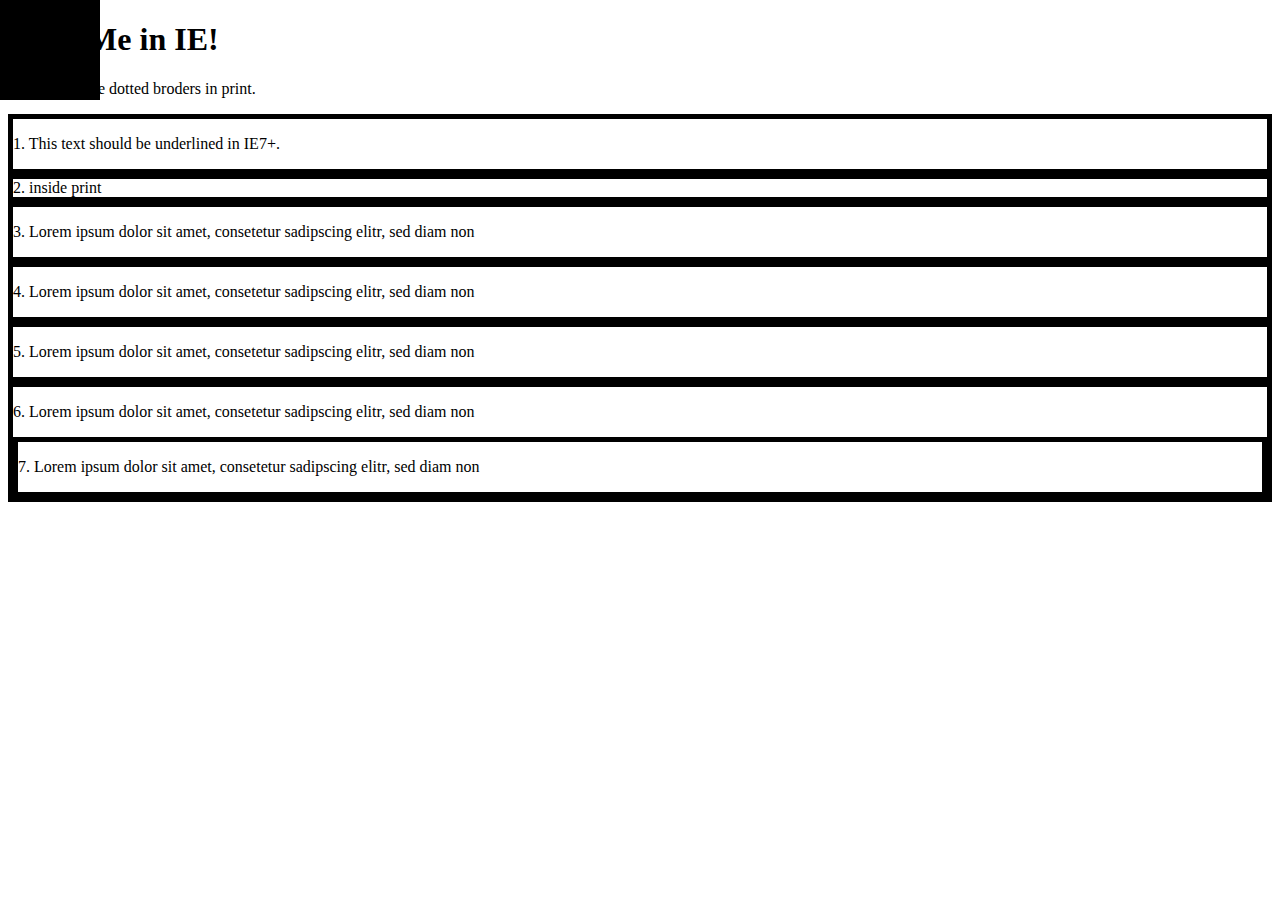
<file: lib/html5shiv-master/test/mixed-test.html>
<!doctype html>
<html>
	<head>
		<meta charset="utf-8">
		<title>IEPP Test Suite</title>
		<link rel="stylesheet" href="data/inline-mixed-media.css">
		<link rel="stylesheet" href="data/inline-print-media.css">
		<link rel="stylesheet" href="data/print.css" media="print">
		<link rel="stylesheet" href="data/screen.css" media="screen, projection">
		<link rel="stylesheet" href="data/print-styles.css" media="print">
		<style>
			body {
				background: url(data/body-crash.jpg) no-repeat;
			}
		</style>
		<style>
			form {
				margin: 0;
			}
			article#inline-print {
				border: 5px solid #000;
			}
			section div article {
				border: 5px solid #000;
			}
			section[data-article="article"] {
				border: 5px solid #000;
			}
		</style>
		<style media="print">
			article#inline-print {
				border: 5px dotted #000;
			}
			section div article {
				border: 5px dotted #000;
			}
			section[data-article="article"] {
				border: 5px dotted #000;
			}
			p+article {
				text-decoration: underline;
			}
		</style>
		<script src="../src/html5shiv-printshiv.js"></script>
		
		<script src="//use.typekit.com/fbz1vwc.js"></script>
		<script>
			Typekit.load();
		</script>
	</head>
	<body id="print-body-id" class="print-body-class">
		<h1>
			Print Me in IE!
		</h1>
		<p>You should see dotted broders in print.</p>
		<article class="inline-mixed-media">
			<p>
				1. This text should be underlined in IE7+.
			</p>
		</article>
		<article class="inline-print-media">
			<form action="/test/ test">
				<div class="inside-of-form">2. inside print</div>
			</form>
		</article>
		<article class="print">
			<p>
				3. Lorem ipsum dolor sit amet, consetetur sadipscing elitr,  sed diam non
			</p>
		</article>
		<div class="print-styles">
			<article>
				<p>
					4. Lorem ipsum dolor sit amet, consetetur sadipscing elitr,  sed diam non
				</p>
			</article>
		</div>
		<article class="print-styles-print">
			<p>
				5. Lorem ipsum dolor sit amet, consetetur sadipscing elitr,  sed diam non
			</p>
		</article>
		<section>
			<div data-article="article">
				<article>
					<p>
						6. Lorem ipsum dolor sit amet, consetetur sadipscing elitr,  sed diam non
					</p>

					<section data-article="article">
						<p>
							7. Lorem ipsum dolor sit amet, consetetur sadipscing elitr,  sed diam non
						</p>
					</section>
				</article>
			</div>
		</section>
	</body>
</html>
</file>
<file: lib/html5shiv-master/test/style.css>
@import url(style.all.css);
@import url(style.print.css);
</file>
<file: lib/html5shiv-master/test/data/inline-mixed-media.css>
@media screen, handheld {
	article.inline-mixed-media {
		border: 5px solid #000;
	}
}

@media print  {
	article.inline-mixed-media {
		border: 5px dotted #000;
	}
}
</file>
<file: lib/html5shiv-master/test/data/inline-print-media.css>
.inline-print-media form {
	border: 5px solid #000;
}
@media print  {
	.inline-print-media form {
		border: 5px dotted #000;
	}
}
</file>
<file: lib/html5shiv-master/test/data/print.css>
article.print {
	border: 5px dotted #000;
}
</file>
<file: lib/html5shiv-master/test/data/screen.css>
article.print {
	border: 5px solid #000;
}
.print-styles article {
	border: 5px solid #000;
}
article.print-styles-print {
	border: 5px solid #000;
}
</file>
<file: lib/html5shiv-master/test/data/print-styles.css>
.print-styles article {
	border: 5px dotted #000;
}
@media print {
	article.print-styles-print {
		border: 5px dotted #000;
	}
}
</file>
<file: css/style.min.css>
@charset "UTF-8";.logo{display:block;margin-right:20px}.cardimg{width:240px;height:283px;display:block;margin:0 auto}.scroll-up{position:fixed;right:50px;bottom:60px;z-index:99;width:50px;height:50px;color:red;cursor:pointer;visibility:hidden;border-radius:50px;-webkit-box-shadow:inset 0 0 0 4px #dcdcdc;box-shadow:inset 0 0 0 4px #dcdcdc;opacity:0;-webkit-transition:0.2s;transition:0.2s;-webkit-transform:translateY(25px);transform:translateY(25px)}.scroll-up:before{position:absolute;top:0;left:0;display:-webkit-box;display:-ms-flexbox;display:flex;-webkit-box-align:center;-ms-flex-align:center;align-items:center;-webkit-box-pack:center;-ms-flex-pack:center;justify-content:center;width:100%;height:100%;font-size:20px;content:"↑"}.scroll-up:hover{color:#4183C4}.scroll-up--active{visibility:visible;opacity:1;-webkit-transform:translateY(0);transform:translateY(0)}.scroll-up__svg-path{-webkit-box-sizing:border-box;box-sizing:border-box;fill:none;stroke:#4183C4;stroke-width:4px;-webkit-transition:0.2s;transition:0.2s}.nav-link{padding:0.5rem 0.8rem}.copy{display:-webkit-box;display:-ms-flexbox;display:flex;-webkit-box-pack:center;-ms-flex-pack:center;justify-content:center;-webkit-box-align:center;-ms-flex-align:center;align-items:center;width:100%;height:100%}
</file>
